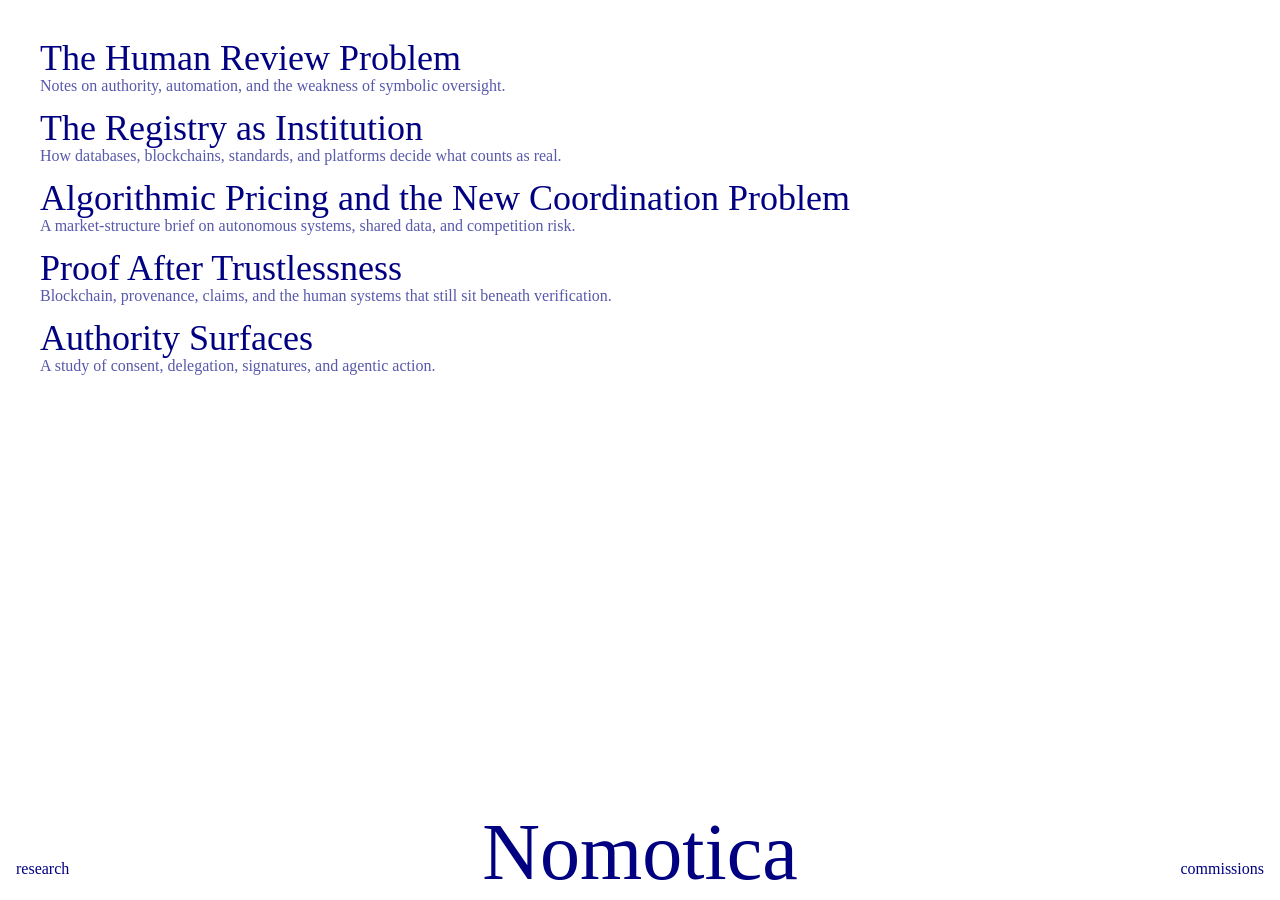
<file: index.html>
<!doctype html>
<html lang="en">
<head>
  <meta charset="utf-8">
  <meta name="viewport" content="width=device-width, initial-scale=1">
  <title>Nomotica</title>
  <meta name="description" content="Nomotica is a journal-led research office for technology, law, markets, and human systems.">
  <link rel="stylesheet" href="styles.css">
</head>
<body>
  <main class="page home">
    <section class="release-list" aria-label="Research and releases">
      <a class="release" href="#">
        <span class="release-title">The Human Review Problem</span>
        <span class="release-meta">Notes on authority, automation, and the weakness of symbolic oversight.</span>
      </a>

      <a class="release" href="#">
        <span class="release-title">The Registry as Institution</span>
        <span class="release-meta">How databases, blockchains, standards, and platforms decide what counts as real.</span>
      </a>

      <a class="release" href="#">
        <span class="release-title">Algorithmic Pricing and the New Coordination Problem</span>
        <span class="release-meta">A market-structure brief on autonomous systems, shared data, and competition risk.</span>
      </a>

      <a class="release" href="#">
        <span class="release-title">Proof After Trustlessness</span>
        <span class="release-meta">Blockchain, provenance, claims, and the human systems that still sit beneath verification.</span>
      </a>

      <a class="release" href="#">
        <span class="release-title">Authority Surfaces</span>
        <span class="release-meta">A study of consent, delegation, signatures, and agentic action.</span>
      </a>
    </section>
  </main>

  <footer class="site-footer" aria-label="Site navigation">
    <a class="footer-link footer-left" href="research.html">research</a>
    <a class="brand" href="index.html" aria-label="Nomotica home">Nomotica</a>
    <a class="footer-link footer-right" href="commissions.html">commissions</a>
  </footer>
</body>
</html>
</file>
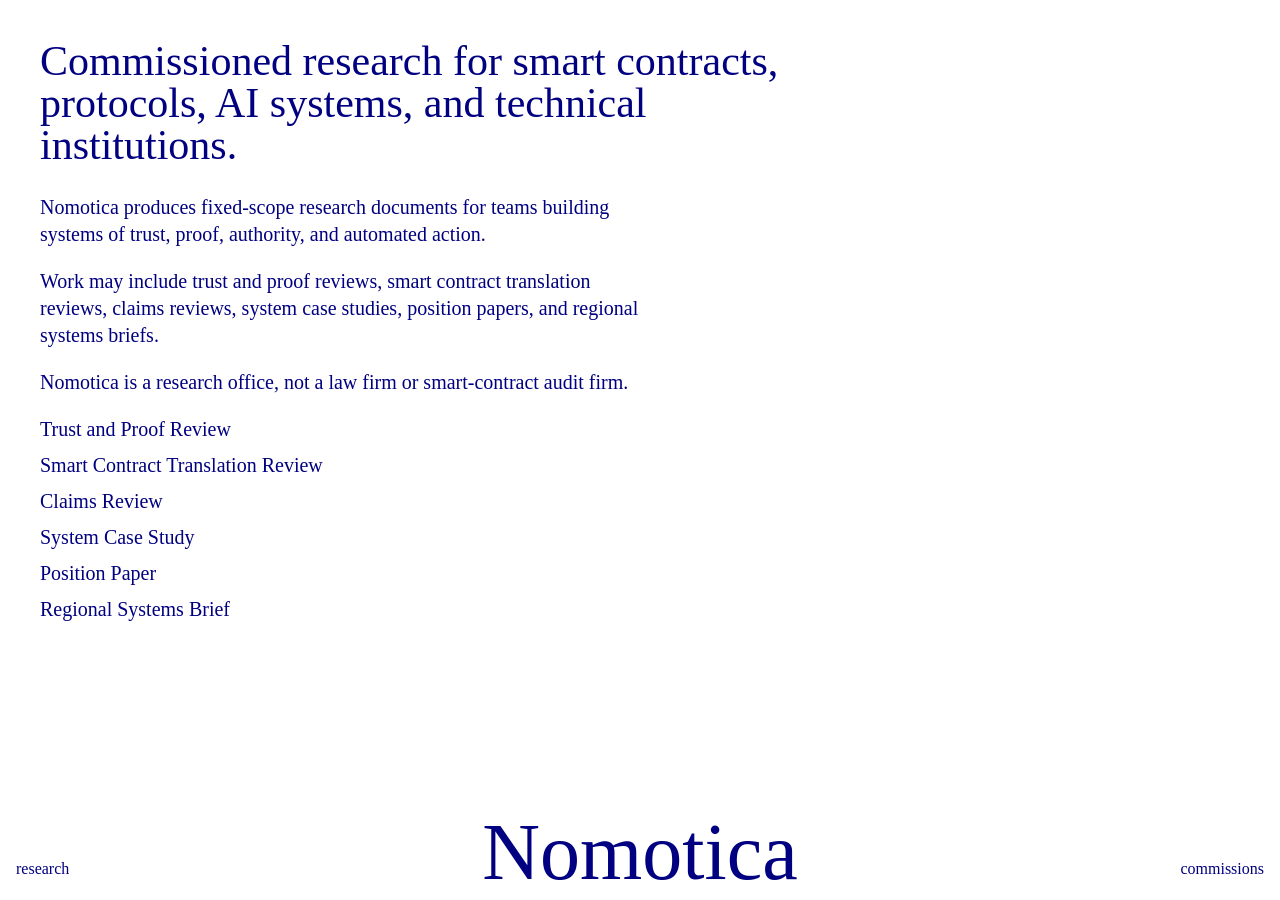
<file: commissions.html>
<!doctype html>
<html lang="en">
<head>
  <meta charset="utf-8">
  <meta name="viewport" content="width=device-width, initial-scale=1">
  <title>Commissions — Nomotica</title>
  <meta name="description" content="Commissioned research from Nomotica.">
  <link rel="stylesheet" href="styles.css">
</head>
<body>
  <main class="page content-page">
    <h1 class="kicker">Commissioned research for smart contracts, protocols, AI systems, and technical institutions.</h1>
    <section class="copy">
      <p>Nomotica produces fixed-scope research documents for teams building systems of trust, proof, authority, and automated action.</p>
      <p>Work may include trust and proof reviews, smart contract translation reviews, claims reviews, system case studies, position papers, and regional systems briefs.</p>
      <p>Nomotica is a research office, not a law firm or smart-contract audit firm.</p>
      <div class="item-list">
        <p>Trust and Proof Review</p>
        <p>Smart Contract Translation Review</p>
        <p>Claims Review</p>
        <p>System Case Study</p>
        <p>Position Paper</p>
        <p>Regional Systems Brief</p>
      </div>
    </section>
  </main>

  <footer class="site-footer" aria-label="Site navigation">
    <a class="footer-link footer-left" href="research.html">research</a>
    <a class="brand" href="index.html" aria-label="Nomotica home">Nomotica</a>
    <a class="footer-link footer-right" href="commissions.html">commissions</a>
  </footer>
</body>
</html>
</file>
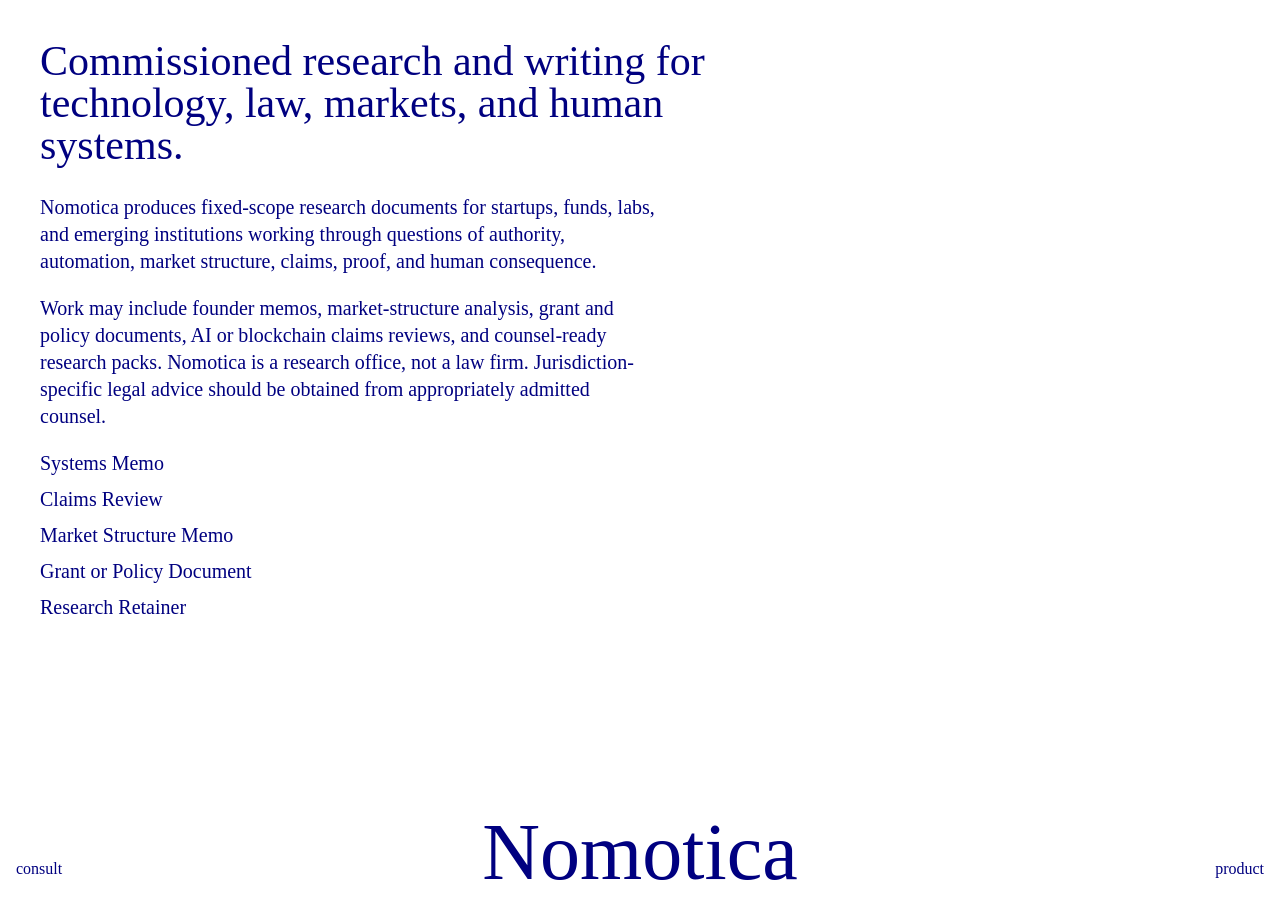
<file: consult.html>
<!doctype html>
<html lang="en">
<head>
  <meta charset="utf-8">
  <meta name="viewport" content="width=device-width, initial-scale=1">
  <title>Consult — Nomotica</title>
  <meta name="description" content="Commissioned research and writing from Nomotica.">
  <link rel="stylesheet" href="styles.css">
</head>
<body>
  <main class="page content-page">
    <h1 class="kicker">Commissioned research and writing for technology, law, markets, and human systems.</h1>
    <section class="copy">
      <p>Nomotica produces fixed-scope research documents for startups, funds, labs, and emerging institutions working through questions of authority, automation, market structure, claims, proof, and human consequence.</p>
      <p>Work may include founder memos, market-structure analysis, grant and policy documents, AI or blockchain claims reviews, and counsel-ready research packs. Nomotica is a research office, not a law firm. Jurisdiction-specific legal advice should be obtained from appropriately admitted counsel.</p>
      <div class="item-list" aria-label="Consult offerings">
        <p>Systems Memo</p>
        <p>Claims Review</p>
        <p>Market Structure Memo</p>
        <p>Grant or Policy Document</p>
        <p>Research Retainer</p>
      </div>
    </section>
  </main>

  <footer class="site-footer" aria-label="Site navigation">
    <a class="footer-link footer-left" href="consult.html">consult</a>
    <a class="brand" href="index.html" aria-label="Nomotica home">Nomotica</a>
    <a class="footer-link footer-right" href="products.html">product</a>
  </footer>
</body>
</html>
</file>
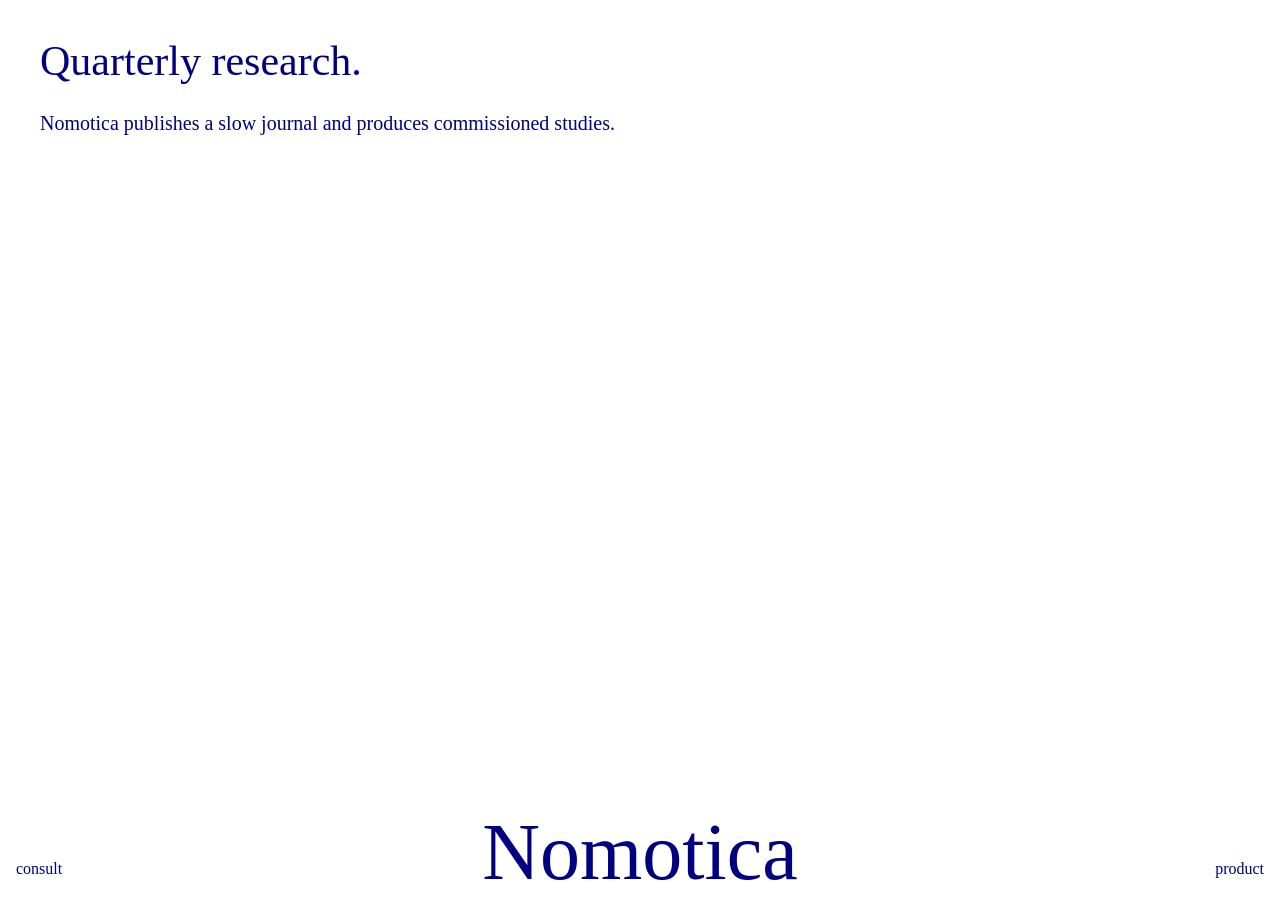
<file: products.html>
<!doctype html>
<html lang="en">
<head><meta charset="utf-8"><meta name="viewport" content="width=device-width, initial-scale=1"><title>Nomotica</title><link rel="stylesheet" href="styles.css"></head>
<body>
<main class="page content-page"><h1 class="kicker">Quarterly research.</h1><section class="copy"><p>Nomotica publishes a slow journal and produces commissioned studies.</p></section></main>
<footer class="site-footer"><a class="footer-link footer-left" href="consult.html">consult</a><a class="brand" href="index.html">Nomotica</a><a class="footer-link footer-right" href="products.html">product</a></footer>
</body>
</html>
</file>
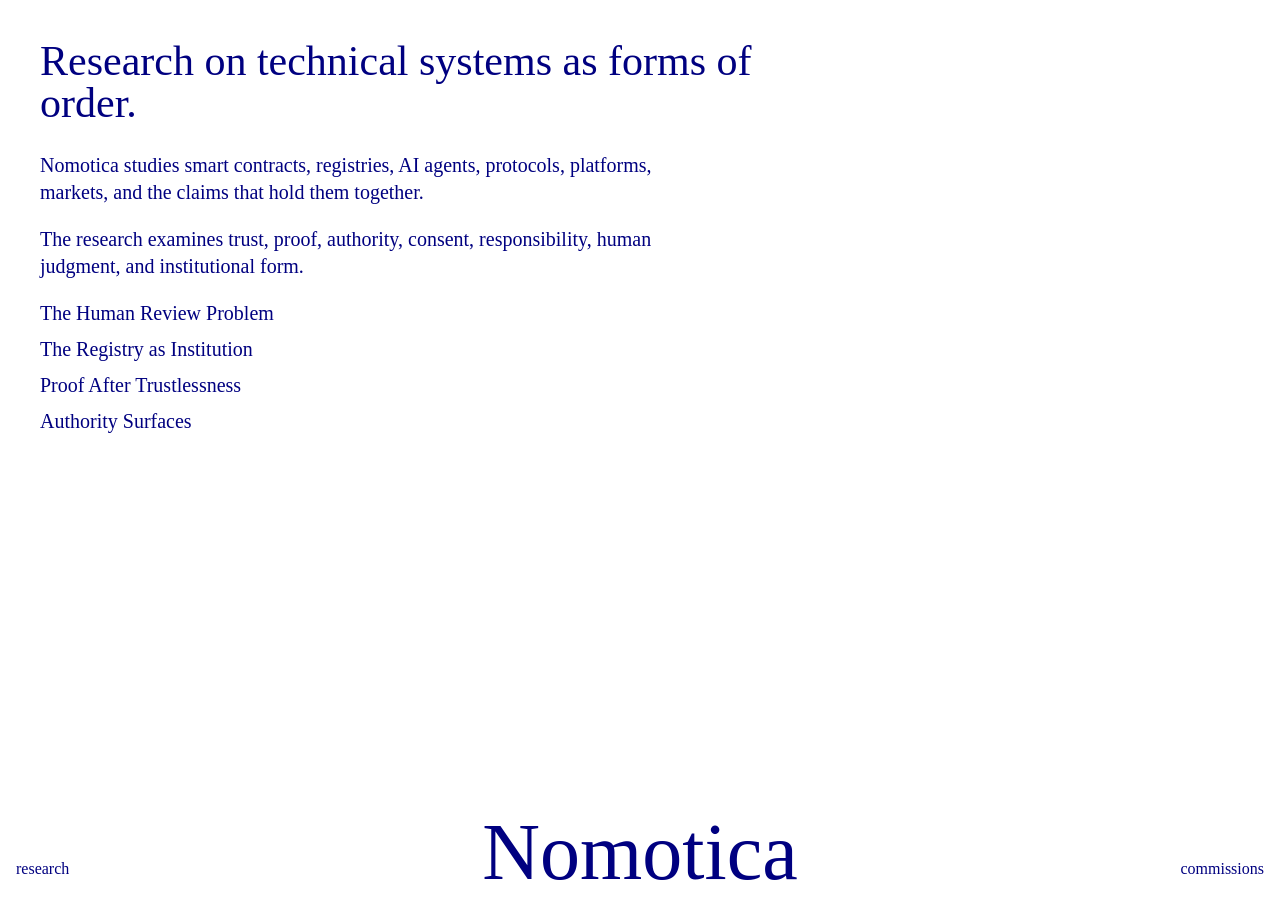
<file: research.html>
<!doctype html>
<html lang="en">
<head>
  <meta charset="utf-8">
  <meta name="viewport" content="width=device-width, initial-scale=1">
  <title>Research — Nomotica</title>
  <meta name="description" content="Research cases and notes from Nomotica.">
  <link rel="stylesheet" href="styles.css">
</head>
<body>
  <main class="page content-page">
    <h1 class="kicker">Research on technical systems as forms of order.</h1>
    <section class="copy">
      <p>Nomotica studies smart contracts, registries, AI agents, protocols, platforms, markets, and the claims that hold them together.</p>
      <p>The research examines trust, proof, authority, consent, responsibility, human judgment, and institutional form.</p>
      <div class="item-list">
        <p>The Human Review Problem</p>
        <p>The Registry as Institution</p>
        <p>Proof After Trustlessness</p>
        <p>Authority Surfaces</p>
      </div>
    </section>
  </main>

  <footer class="site-footer" aria-label="Site navigation">
    <a class="footer-link footer-left" href="research.html">research</a>
    <a class="brand" href="index.html" aria-label="Nomotica home">Nomotica</a>
    <a class="footer-link footer-right" href="commissions.html">commissions</a>
  </footer>
</body>
</html>
</file>
<file: styles.css>
body{margin:0;background:white;color:navy;font-family:serif}a{color:navy;text-decoration:none}.page{padding:40px 40px 140px}.release{display:block;margin:0 0 14px}.release-title{display:block;font-size:36px;line-height:1}.release-meta{display:block;font-size:16px;line-height:1.25;opacity:.65}.site-footer{position:fixed;left:0;right:0;bottom:0;background:white;padding:16px}.brand{display:block;text-align:center;font-size:80px;line-height:.8}.footer-left{position:absolute;left:16px;bottom:22px}.footer-right{position:absolute;right:16px;bottom:22px}.content-page{max-width:760px}.kicker{font-size:42px;line-height:1;font-weight:400;margin:0 0 28px}.copy{max-width:620px}.copy p{font-size:20px;line-height:1.35}.item-list p{margin:9px 0}@media(max-width:700px){.page{padding:18px 16px 82px}.release{margin-bottom:12px}.release-title{font-size:26px}.release-meta{font-size:13px}.brand{font-size:35px;letter-spacing:-2px}.site-footer{padding:10px 96px 11px}.footer-left{left:12px;bottom:14px;font-size:14px}.footer-right{right:12px;bottom:14px;font-size:14px}.kicker{font-size:27px}.copy p{font-size:16px}}
</file>
